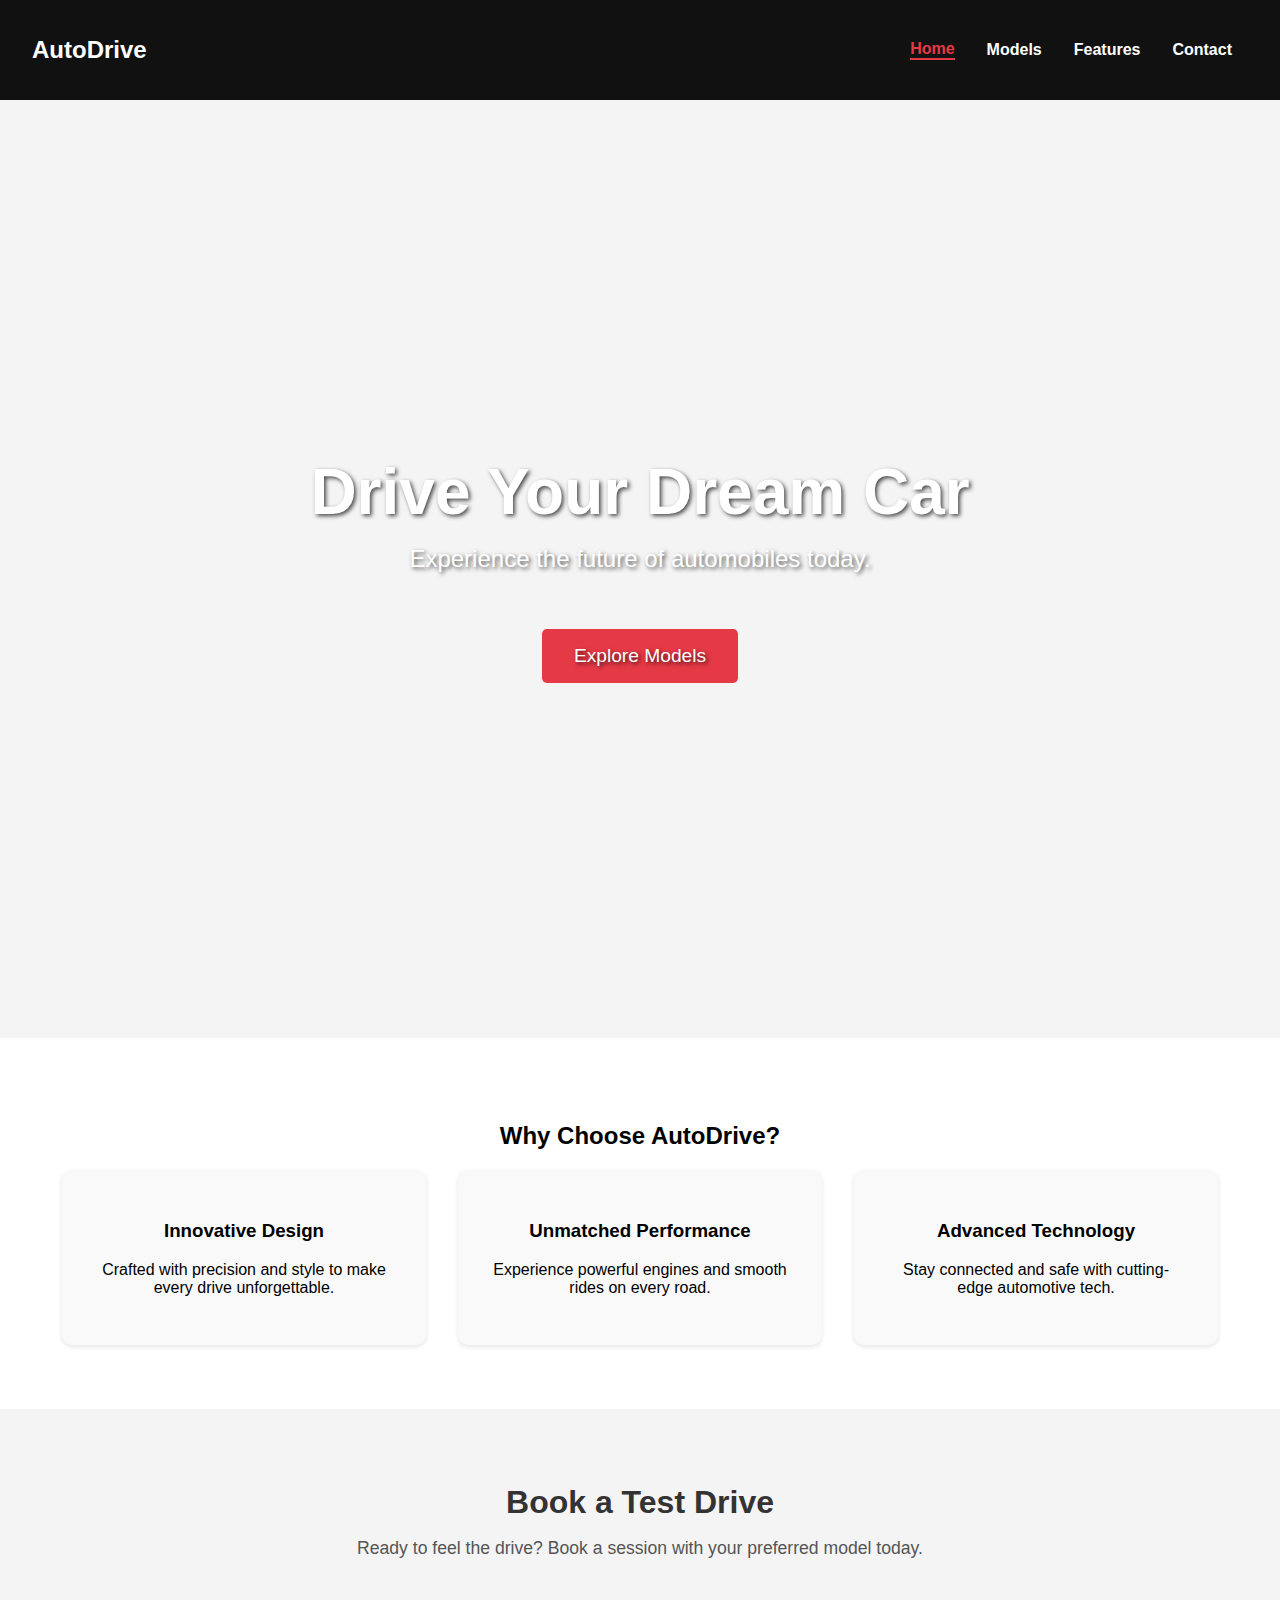
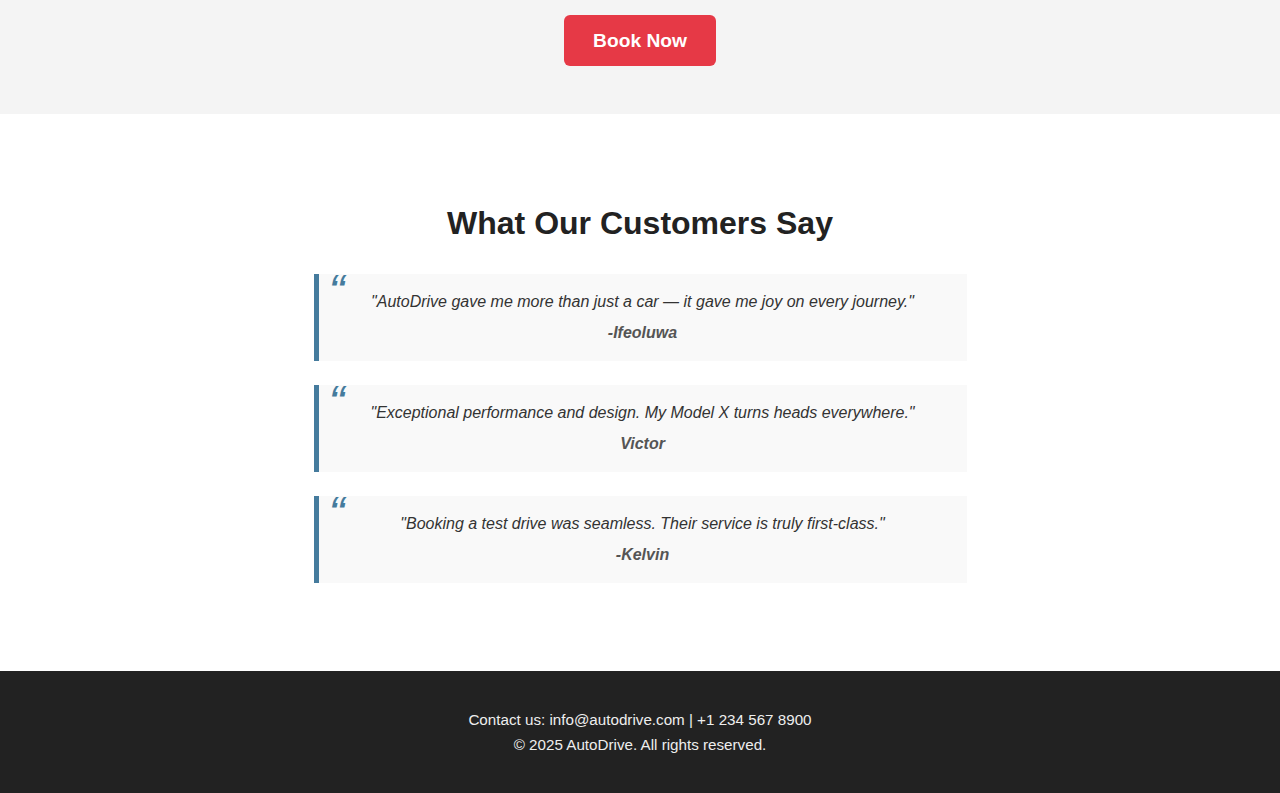
<file: index.html>
<!DOCTYPE html>
<html lang="en">
  <head>
    <meta charset="UTF-8" />
    <meta name="viewport" content="width=device-width, initial-scale=1.0" /> <!-- Ensures proper scaling on mobile devices -->
    <title>AutoDrive | Your Journey Starts Here</title>
    <link rel="stylesheet" href="style.css" />
  </head>
  <body>
    <header>
      <div class="logo">
        <h2>AutoDrive</h2>
      </div>
      <div class="nav-toggle">
        <!-- Hamburger menu for mobile view -->
        <span></span> <!-- Line 1 of the hamburger -->
        <span></span> <!-- Line 2 of the hamburger -->
        <span></span> <!-- Line 3 of the hamburger -->
      </div>
      <nav class="nav-menu">
        <!-- Navigation links -->
        <a href="index.html">Home</a>
        <a href="model.html">Models</a>
        <a href="#features">Features</a>
        <a href="contact.html">Contact</a>
      </nav>
    </header>

    <section class="hero">
      <h1>Drive Your Dream Car</h1>
      <p>Experience the future of automobiles today.</p>
      <a href="#models" class="cta-button">Explore Models</a>
    </section>

    <section id="features">
      <h2>Why Choose AutoDrive?</h2>
      <div class="features">
        <div class="feature">
          <h3>Innovative Design</h3>
          <p>
            Crafted with precision and style to make every drive unforgettable.
          </p>
        </div>
        <div class="feature">
          <h3>Unmatched Performance</h3>
          <p>Experience powerful engines and smooth rides on every road.</p>
        </div>
        <div class="feature">
          <h3>Advanced Technology</h3>
          <p>Stay connected and safe with cutting-edge automotive tech.</p>
        </div>
      </div>
    </section>
    <section class="testdrive">
      <h2>Book a Test Drive</h2>
      <p>
        Ready to feel the drive? Book a session with your preferred model today.
      </p>
      <a href="contact.html" class="cta-button">Book Now</a>
    </section>
    <section class="testimonials">
      <h2>What Our Customers Say</h2>
      <div class="testimoniallist">
        <blockquote>
          "AutoDrive gave me more than just a car — it gave me joy on every
          journey."
          <cite>-Ifeoluwa</cite>
        </blockquote>
        <blockquote>
          "Exceptional performance and design. My Model X turns heads
          everywhere."
          <cite>Victor</cite>
        </blockquote>
        <blockquote>
          "Booking a test drive was seamless. Their service is truly
          first-class."
          <cite>-Kelvin</cite>
        </blockquote>
      </div>
    </section>
    <footer id="contact">
      <p>Contact us: info@autodrive.com | +1 234 567 8900</p>
      <p>&copy; 2025 AutoDrive. All rights reserved.</p>
    </footer>
    <script src="script.js"></script> <!-- Links the JavaScript file for functionality -->
  </body>
</html>
</file>
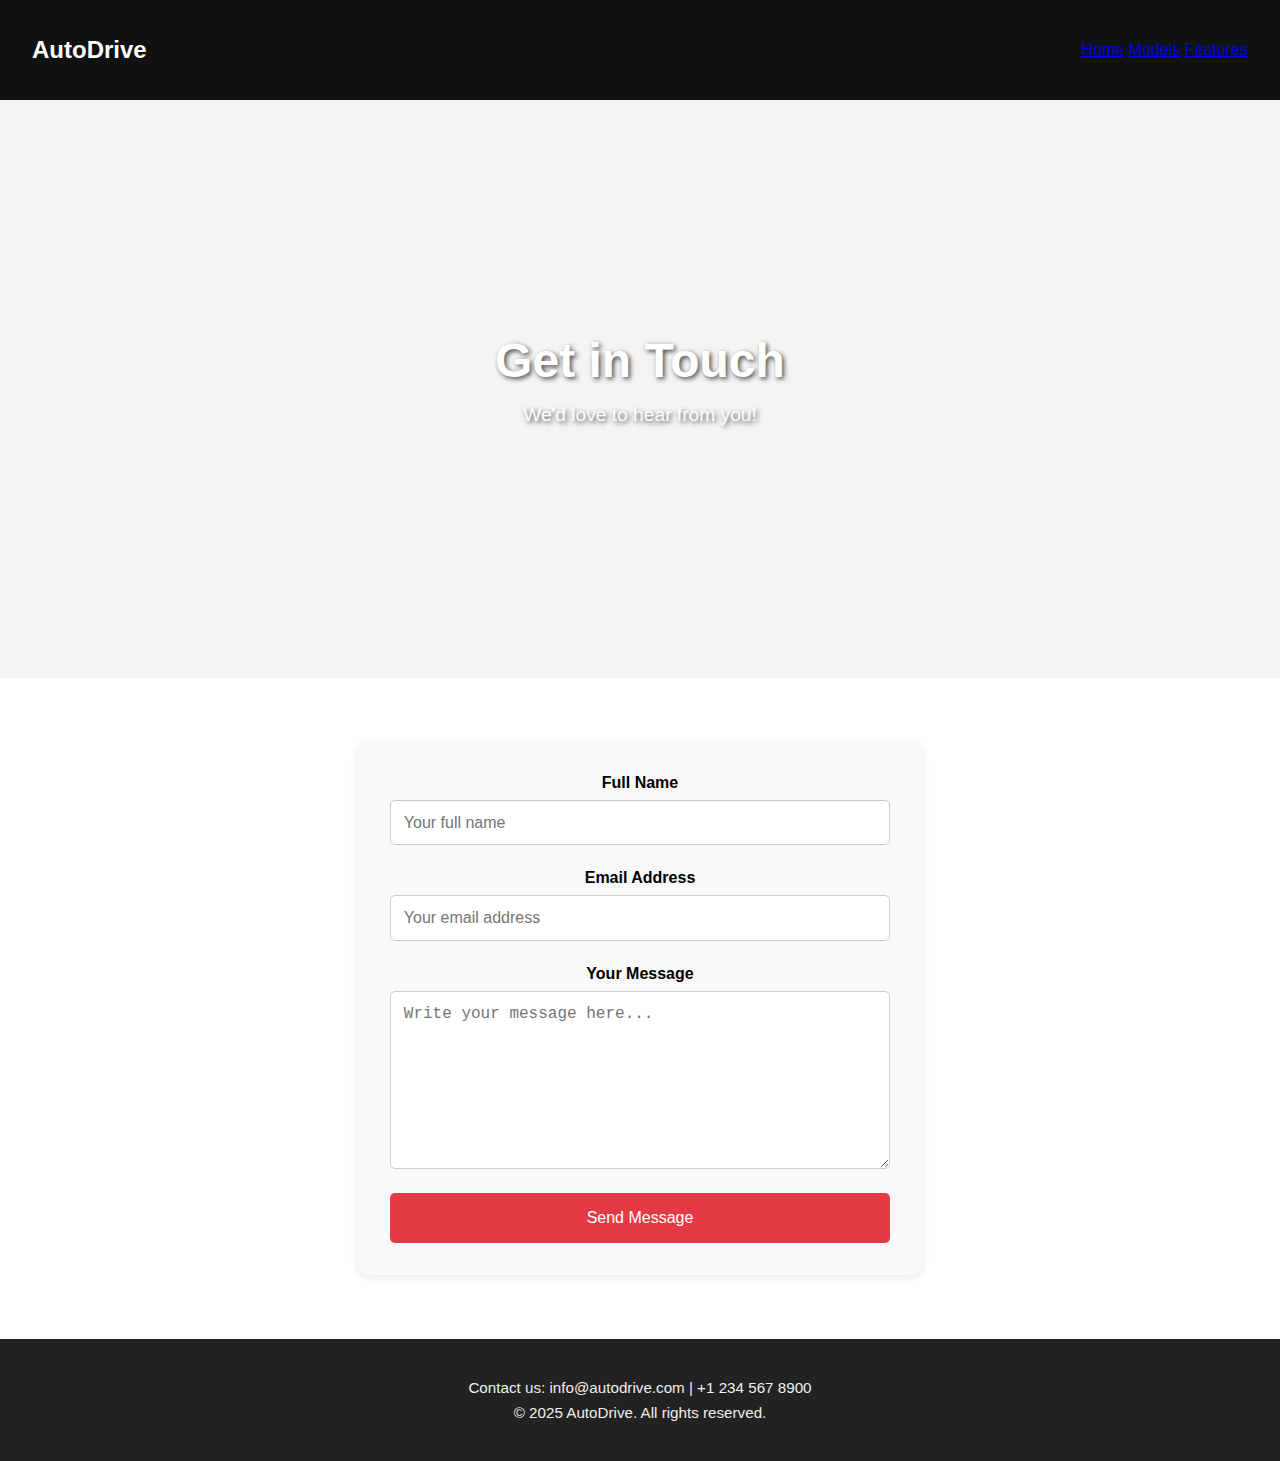
<file: contact.html>
<!DOCTYPE html>
<html lang="en">
<head>
    <meta charset="UTF-8">
    <meta name="viewport" content="width=device-width, initial-scale=1.0">
    <title>AutoDrive | Contact Us</title>
    <link rel="stylesheet" href="style.css">
</head>
<body>

<header>
    <div class="logo">
        <h2>AutoDrive</h2>
    </div>
    <nav>
        <a href="index.html">Home</a>
        <a href="model.html">Models</a>
        <a href="#features.html">Features</a>
    </nav>
</header>

<section class="contact-hero">
    <h1>Get in Touch</h1>
    <p>We'd love to hear from you!</p>
</section>

<section class="contact-section">
    <form class="contact-form">
        <label for="name">Full Name</label>
        <input type="text" id="name" name="name" placeholder="Your full name" required>

        <label for="email">Email Address</label>
        <input type="email" id="email" name="email" placeholder="Your email address" required>

        <label for="message">Your Message</label>
        <textarea id="message" name="message" placeholder="Write your message here..." required></textarea>

        <button type="submit">Send Message</button>
    </form>
</section>

<footer>
    <p>Contact us: info@autodrive.com | +1 234 567 8900</p>
    <p>&copy; 2025 AutoDrive. All rights reserved.</p>
</footer>

</body>
</html>
</file>
<file: style.css>
body {
    margin: 0;
    font-family: 'Segoe UI', Tahoma, Geneva, Verdana, sans-serif;
    background-color: #f4f4f4;
}

header {
    background-color: #111;
    color: #fff;
    padding: 1rem 2rem;
    display: flex;
    justify-content: space-between;
    align-items: center;
    position: sticky; /* Makes the header stick to the top of the viewport */
    top: 0; /* Ensures the header stays at the top */
    z-index: 1000; /* Ensures the header appears above other elements */
}

.nav-toggle {
    display: none; /* Initially hides the hamburger menu */
    flex-direction: column; /* Stacks the hamburger lines vertically */
    cursor: pointer; /* Changes the cursor to a pointer for better UX */
    position: relative; /* Allows for absolute positioning of the lines */      
    top: 0rem; /* Aligns it vertically within the header */
    right: 0rem; /* Aligns it to the right side of the header */
    z-index: 10; /* Ensures it appears above other elements */
}

.nav-toggle span {
    background: #fff; /* Sets the color of the hamburger lines */
    height: 3px; /* Thickness of each line */
    width: 25px; /* Width of each line */
    margin: 4px 0; /* Spacing between the lines */
    transition: 0.3s; /* Smooth transition for animations */
}

.nav-menu {
    display: flex; /* Displays the navigation links in a row by default */
    flex-direction: row; /* Aligns links horizontally for large screens */
    align-items: center; /* Centers the links vertically */
}

.nav-menu a {
    color: #fff; /* Sets the color of the links */
    margin: 0 1rem; /* Adds spacing between links */
    text-decoration: none; /* Removes underline from links */
    font-weight: bold; /* Makes the links bold */
}

.nav-menu a.active {
    color: #e63946; /* Highlights the active link with a different color */
    font-weight: bold; /* Makes the active link bold */
    border-bottom: 2px solid #e63946; /* Adds an underline to the active link */
}

@media (max-width: 768px) {
    .nav-toggle {
        display: flex; /* Makes the hamburger menu visible on smaller screens */
    }

    .nav-menu {
        display: none; /* Hides the navigation menu by default */
        flex-direction: column; /* Stacks the nav links vertically */
        background-color: #111; /* Matches the header background */
        position: absolute; /* Positions the nav menu below the header */
        top: 100%; /* Places the nav menu just below the header */
        left: 0; /* Aligns the nav menu to the left edge */
        width: 100%; /* Makes the nav menu span the full width */
        padding: 1rem 0; /* Adds padding for better spacing */
    }

    .nav-menu.active {
        display: flex; /* Displays the nav menu when active */
    }

    .nav-menu a {
        margin: 1rem 0; /* Adds spacing between nav links */
        text-align: center; /* Centers the nav links */
    }
}

.hero {
    background: url('https://images.unsplash.com/photo-1549921296-3a3b80cfb2c8?auto=format&fit=crop&w=1950&q=80') no-repeat center center/cover;
    height: 90vh;
    display: flex;
    flex-direction: column;
    justify-content: center;
    align-items: center;
    color: #fff;
    text-shadow: 2px 2px 4px rgba(0,0,0,0.7);
    text-align: center;
}

.hero h1 {
    font-size: 4rem;
    margin: 0;
}

.hero p {
    font-size: 1.5rem;
    margin-top: 1rem;
}

.cta-button {
    margin-top: 2rem;
    padding: 1rem 2rem;
    font-size: 1.2rem;
    background-color: #e63946;
    color: #fff;
    border: none;
    border-radius: 5px;
    cursor: pointer;
    text-decoration: none;
}

section {
    padding: 4rem 2rem;
    background-color: #fff;
    text-align: center;
}

.features {
    display: flex;
    justify-content: center;
    gap: 2rem;
    flex-wrap: wrap;
}

.feature {
    background: #f9f9f9;
    padding: 2rem;
    border-radius: 10px;
    width: 300px;
    box-shadow: 0 2px 5px rgba(0,0,0,0.1);
}

footer {
    background-color: #111;
    color: #aaa;
    text-align: center;
    padding: 1rem 2rem;
    font-size: 0.9rem;
}

.models-hero {
    background: url('https://images.unsplash.com/photo-1589394812285-50ed04b2d8b3?auto=format&fit=crop&w=1950&q=80') no-repeat center center/cover;
    height: 60vh;
    display: flex;
    flex-direction: column;
    justify-content: center;
    align-items: center;
    color: #fff;
    text-shadow: 2px 2px 5px rgba(0,0,0,0.7);
    text-align: center;
}

.models-hero h1 {
    font-size: 3rem;
    margin: 0;
}

.models-hero p {
    font-size: 1.2rem;
    margin-top: 1rem;
}

.models-section {
    padding: 4rem 2rem;
    display: flex;
    justify-content: center;
    gap: 2rem;
    flex-wrap: wrap;
    background-color: #fff;
}

.model-card {
    background: #f9f9f9;
    border-radius: 10px;
    overflow: hidden;
    box-shadow: 0 2px 8px rgba(0,0,0,0.1);
    width: 300px;
    text-align: center;
    transition: transform 0.3s ease;
}

.model-card img {
    width: 100%;
    height: 200px;
    object-fit: cover;
}

.model-card h3 {
    margin: 1rem 0 0.5rem;
}

.model-card p {
    padding: 0 1rem 1rem;
    font-size: 0.95rem;
    color: #555;
}

.model-card:hover {
    transform: translateY(-10px);
}

.contact-hero {
    background: url('https://images.unsplash.com/photo-1601933470717-4c21a97b2c2a?auto=format&fit=crop&w=1950&q=80') no-repeat center center/cover;
    height: 50vh;
    display: flex;
    flex-direction: column;
    justify-content: center;
    align-items: center;
    color: #fff;
    text-shadow: 2px 2px 5px rgba(0,0,0,0.7);
    text-align: center;
}

.contact-hero h1 {
    font-size: 3rem;
    margin: 0;
}

.contact-hero p {
    font-size: 1.2rem;
    margin-top: 1rem;
}

.contact-section {
    padding: 4rem 2rem;
    background-color: #fff;
    display: flex;
    justify-content: center;
}

.contact-form {
    background: #f9f9f9;
    padding: 2rem;
    border-radius: 10px;
    width: 100%;
    max-width: 500px;
    box-shadow: 0 2px 8px rgba(0,0,0,0.1);
    display: flex;
    flex-direction: column;
}

.contact-form label {
    margin-bottom: 0.5rem;
    font-weight: bold;
}

.contact-form input,
.contact-form textarea {
    margin-bottom: 1.5rem;
    padding: 0.8rem;
    border: 1px solid #ccc;
    border-radius: 5px;
    font-size: 1rem;
}

.contact-form textarea {
    resize: vertical;
    min-height: 150px;
}

.contact-form button {
    background-color: #e63946;
    color: white;
    border: none;
    padding: 1rem;
    font-size: 1rem;
    border-radius: 5px;
    cursor: pointer;
    transition: background 0.3s;
}

.contact-form button:hover {
    background-color: #d62839;
}
.testdrive {
    background-color: #f4f4f4;
    text-align: center;
    padding: 3rem 1.5rem;
  }
  
  .testdrive h2 {
    font-size: 2rem;
    margin-bottom: 1rem;
    color: #333;
  }
  
  .testdrive p {
    font-size: 1.1rem;
    color: #555;
    margin-bottom: 1.5rem;
  }
  
  .testdrive .cta-button {
    display: inline-block;
    background-color: #e63946;
    color: #fff;
    padding: 0.9rem 1.8rem;
    text-decoration: none;
    font-weight: bold;
    border-radius: 6px;
    transition: background 0.3s ease;
  }
  
  .testdrive .cta-button:hover {
    background-color: #c82333;
  }

  .testimonials {
    background-color: #fff;
    padding: 4rem 2rem;
    text-align: center;
  }
  
  .testimonials h2 {
    font-size: 2rem;
    margin-bottom: 2rem;
    color: #222;
  }
  
  .testimoniallist blockquote {
    font-style: italic;
    margin: 1.5rem auto;
    max-width: 600px;
    padding: 1.2rem 1.5rem;
    border-left: 5px solid #457b9d;
    background-color: #f9f9f9;
    color: #333;
    position: relative;
  }
  
  .testimoniallist blockquote::before {
    content: "“";
    font-size: 3rem;
    position: absolute;
    top: -10px;
    left: 10px;
    color: #457b9d;
  }
  
  .testimoniallist cite {
    display: block;
    margin-top: 0.8rem;
    font-weight: bold;
    color: #555;
  }
  
  footer {
    background-color: #222;
    color: #eee;
    text-align: center;
    padding: 2rem 1rem;
    font-size: 0.95rem;
  }
  
  footer p {
    margin: 0.5rem 0;
  }
</file>
